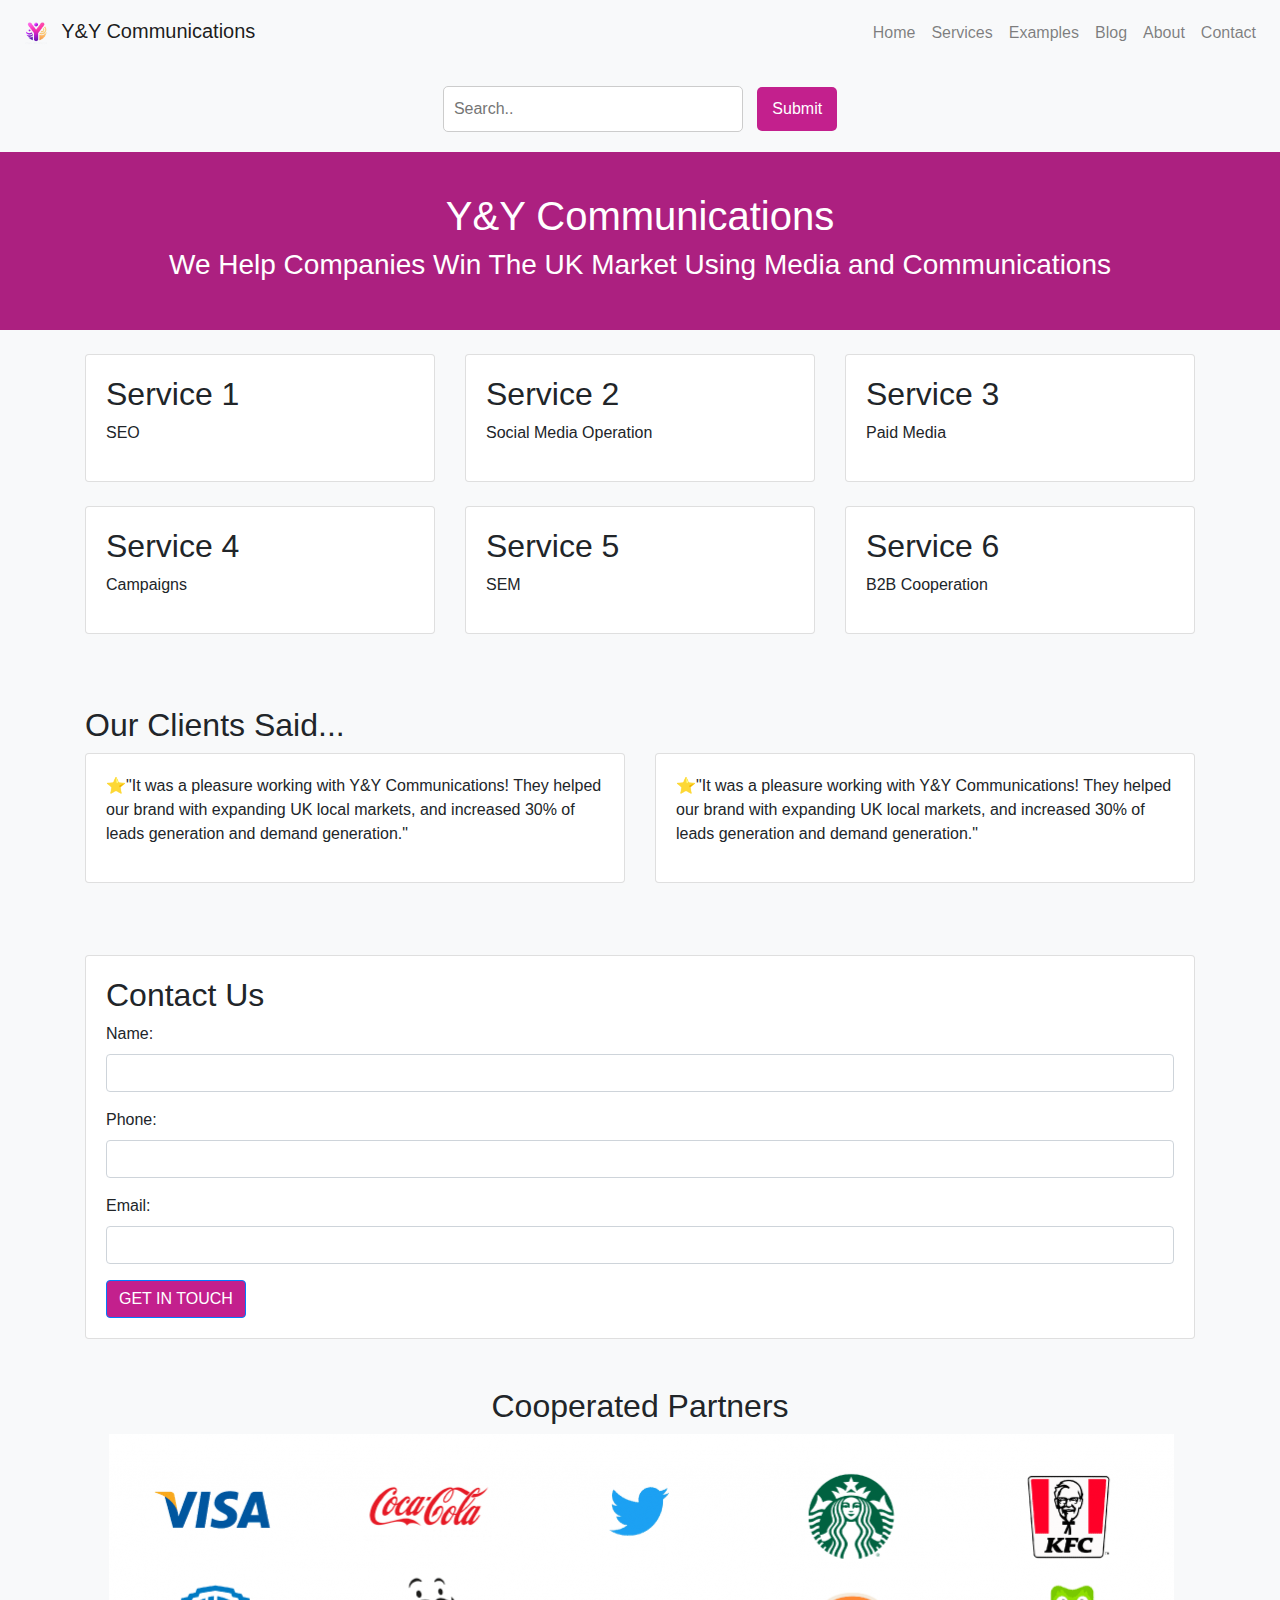
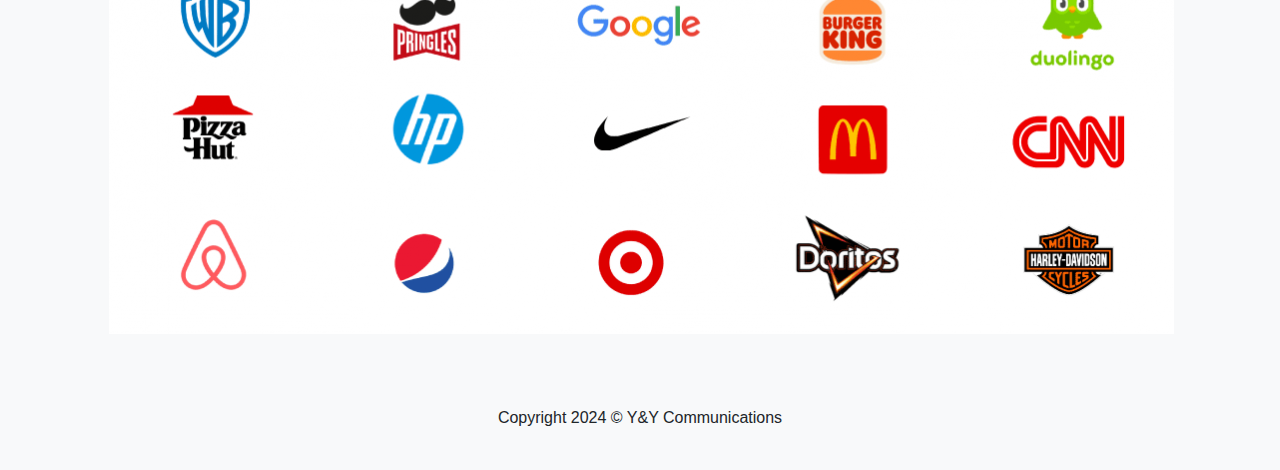
<file: index.html>
<!DOCTYPE html>
<html lang="en">
    <head>
        <meta charset="UTF-8">
        <meta name="viewport" content="width=device-width, initial-scale=1.0">
        <title>Y&YCommunications</title>
        <link href="https://stackpath.bootstrapcdn.com/bootstrap/4.5.2/css/bootstrap.min.css" rel="stylesheet"/>
        <script src="https://code.jquery.com/jquery-3.5.1.slim.min.js"></script>
        <script src="https://cdn.jsdelivr.net/npm/@popperjs/core@2.9.2/dist/umd/popper.min.js"></script>
        <script src="https://stackpath.bootstrapcdn.com/bootstrap/4.5.2/js/bootstrap.min.js"></script>
    </head>
    
<body>

    <style>
        body {
            background-color: #f8f9fa; /* Light grey background */
        }
        header {
            background-color: #ac2080; /* Primary color */
            color: white;
            text-align: center;
            padding: 40px 0; /* Add padding for spacing */
        }
        .search {
            margin: 20px 0; /* Space between the navbar and search bar */
            text-align: center; /* Center align search bar */
        }
        .searchbar {
            width: 300px; /* Fixed width for search input */
            padding: 10px; /* Add padding */
            border-radius: 5px; /* Rounded corners */
            border: 1px solid #ccc; /* Border color */
        }
        .search button {
            padding: 10px 15px; /* Add padding */
            border-radius: 5px; /* Rounded corners */
            background-color: #c3208d; /* Primary button color */
            color: white; /* Button text color */
            border: none; /* Remove border */
            margin-left: 10px; /* Space between input and button */
        }
        .btn-primary {
            background-color: #c3208d;
        }
        .btn-primary:hover {
            background-color: #573a4d;
        }
        .search button:hover {
            background-color: #573a4d; /* Darker shade on hover */
        }
        .footer {
            margin-top: 20px;
            padding: 20px;
        }

    </style>
    <body>
        <!-- Navigation Bar -->
        <nav class="navbar navbar-expand-lg navbar-light bg-light">
            <a class="navbar-brand" href="./index.html">
                <img src="./assets/logo.png" alt="logo" style="max-height: 40px;">
                Y&Y Communications
            </a>
            <button class="navbar-toggler" type="button" data-toggle="collapse" data-target="#navbarNav" aria-controls="navbarNav" aria-expanded="false" aria-label="Toggle navigation">
                <span class="navbar-toggler-icon"></span>
            </button>
            <div class="collapse navbar-collapse" id="navbarNav">
                <ul class="navbar-nav ml-auto">
                    <li class="nav-item"><a class="nav-link" href="./index.html">Home</a></li>
                    <li class="nav-item"><a class="nav-link" href="./services.html">Services</a></li>
                    <li class="nav-item"><a class="nav-link" href="./Example.html">Examples</a></li>
                    <li class="nav-item"><a class="nav-link" href="./blog.html">Blog</a></li>
                    <li class="nav-item"><a class="nav-link" href="./about.html">About</a></li>
                    <li class="nav-item"><a class="nav-link" href="./contact.html">Contact</a></li>
                </ul>
            </div>
        </nav>
        
        <div class="search">
            <input class="searchbar" type="text" placeholder="Search..">
            <button>Submit</button>
        </div>
        
        <!-- Header Section -->
        <header>
            <h1>Y&Y Communications</h1>
            <h3>We Help Companies Win The UK Market Using Media and Communications</h3>
        </header>
    
        <!-- Main Content Section -->
        <div class="container mt-4">
            <div class="row">
                <div class="col-md-4 mb-4">
                    <div class="card h-100">
                        <div class="card-body">
                            <h2>Service 1</h2>
                            <p>SEO</p>
                        </div>
                    </div>
                </div>
                <div class="col-md-4 mb-4">
                    <div class="card h-100">
                        <div class="card-body">
                            <h2>Service 2</h2>
                            <p>Social Media Operation</p>
                        </div>
                    </div>
                </div>
                <div class="col-md-4 mb-4">
                    <div class="card h-100">
                        <div class="card-body">
                            <h2>Service 3</h2>
                            <p>Paid Media</p>
                        </div>
                    </div>
                </div>
                <div class="col-md-4 mb-4">
                    <div class="card h-100">
                        <div class="card-body">
                            <h2>Service 4</h2>
                            <p>Campaigns</p>
                        </div>
                    </div>
                </div>
                <div class="col-md-4 mb-4">
                    <div class="card h-100">
                        <div class="card-body">
                            <h2>Service 5</h2>
                            <p>SEM</p>
                        </div>
                    </div>
                </div>
                <div class="col-md-4 mb-4">
                    <div class="card h-100">
                        <div class="card-body">
                            <h2>Service 6</h2>
                            <p>B2B Cooperation</p>
                        </div>
                    </div>
                </div>
            </div>
        </div>
      
        <!-- Testimonials Section -->
        <div class="container mt-5">
            <h2>Our Clients Said...</h2>
            <div class="row">
                <div class="col-md-6 mb-4">
                    <div class="card">
                        <div class="card-body">
                            <p>⭐"It was a pleasure working with Y&Y Communications! They helped our brand with expanding UK local markets, and increased 30% of leads generation and demand generation."</p>
                        </div>
                    </div>
                </div>
                <div class="col-md-6 mb-4">
                    <div class="card">
                        <div class="card-body">
                            <p>⭐"It was a pleasure working with Y&Y Communications! They helped our brand with expanding UK local markets, and increased 30% of leads generation and demand generation."</p>
                        </div>
                    </div>
                </div>
            </div>
        </div>
      
        <!-- Contact Form Section -->
        <div class="container mt-5">
            <div class="card">
                <div class="card-body">
                    <h2>Contact Us</h2>
                    <form>
                        <div class="form-group">
                            <label for="name">Name:</label>
                            <input type="text" class="form-control" id="name" name="name">
                        </div>
                        <div class="form-group">
                            <label for="phone">Phone:</label>
                            <input type="text" class="form-control" id="phone" name="phone">
                        </div>
                        <div class="form-group">
                            <label for="email">Email:</label>
                            <input type="email" class="form-control" id="email" name="email">
                        </div>
                        <button type="submit" class="btn btn-primary">GET IN TOUCH</button>
                    </form>
                </div>
            </div>
        </div>
      
        <!-- Partners Section -->
        <div class="container text-center mt-5">
            <h2>Cooperated Partners</h2>
            <img src="./assets/partners.png" alt="partners" class="img-fluid">
        </div>
      
        <!-- Footer Section -->
        <footer class="bg-light text-center py-4 mt-5">
            <p>Copyright 2024 © Y&Y Communications</p>
        </footer>
    </body>
</file>
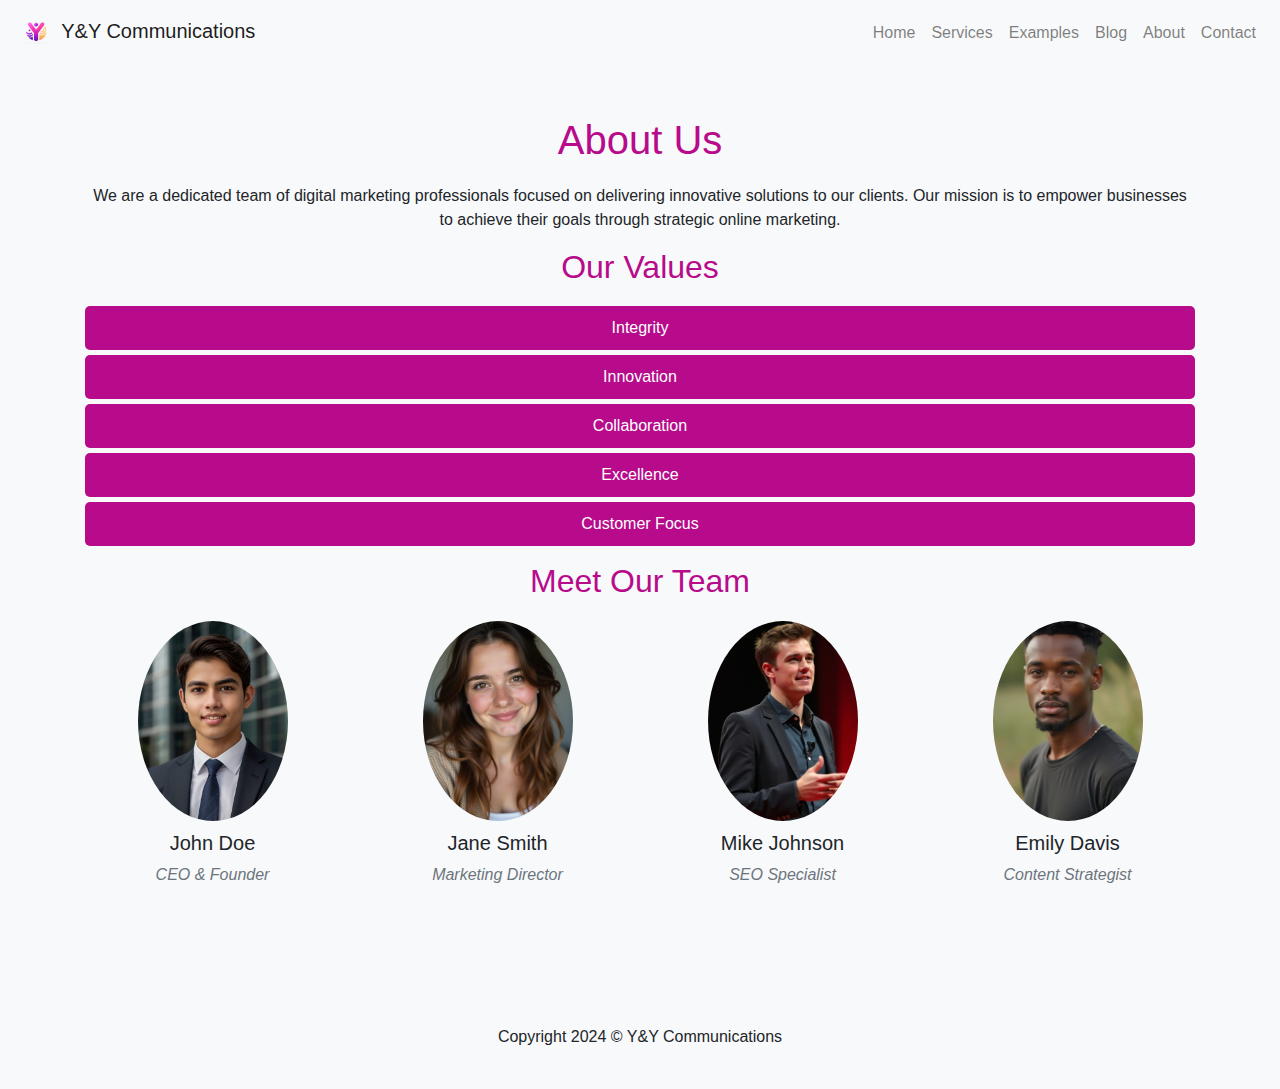
<file: about.html>
<!DOCTYPE html>
<html lang="en">

<head>
    <meta charset="UTF-8">
    <meta name="viewport" content="width=device-width, initial-scale=1.0">
    <title>Y&Y Communications - About Us</title>
    <link rel="stylesheet" href="https://stackpath.bootstrapcdn.com/bootstrap/4.5.2/css/bootstrap.min.css">
    <script src="https://code.jquery.com/jquery-3.5.1.slim.min.js"></script>
    <script src="https://cdn.jsdelivr.net/npm/@popperjs/core@2.9.2/dist/umd/popper.min.js"></script>
    <script src="https://stackpath.bootstrapcdn.com/bootstrap/4.5.2/js/bootstrap.min.js"></script>
    <style>
        body {
            background-color: #f8f9fa; /* Soft background color */
            font-family: Arial, sans-serif; /* Clean font style */
        }

        .about-section {
            padding: 50px 0; /* Add padding around the section */
            text-align: center; /* Center the text */
        }

        h1, h2 {
            color: #b70b8c; /* Primary color for headings */
            margin-bottom: 20px; /* Margin below headings */
        }

        .values ul {
            list-style-type: none; /* Remove bullet points */
            padding: 0; /* Remove default padding */
        }

        .values li {
            background-color: #b70b8c; /* Primary color for list items */
            color: white; /* White text */
            padding: 10px; /* Padding for better spacing */
            margin: 5px 0; /* Margin for spacing between items */
            border-radius: 5px; /* Rounded corners */
        }

        .team-member {
            margin-bottom: 30px; /* Margin below each team member card */
            transition: transform 0.3s; /* Smooth transition for hover effect */
        }

        .team-member:hover {
            transform: scale(1.05); /* Slightly enlarge on hover */
        }

        .member-info h3 {
            margin-top: 10px; /* Margin above the name */
            font-size: 1.25rem; /* Increase font size */
        }

        .member-info p {
            font-style: italic; /* Italicize the job title */
            color: #6c757d; /* Grey color for job title */
        }
    </style>
</head>

<body>
    <!-- Navigation Bar -->
    <nav class="navbar navbar-expand-lg navbar-light bg-light">
        <a class="navbar-brand" href="./index.html">
            <img src="./assets/logo.png" alt="logo" style="max-height: 40px;">
            Y&Y Communications
        </a>
        <button class="navbar-toggler" type="button" data-toggle="collapse" data-target="#navbarNav"
            aria-controls="navbarNav" aria-expanded="false" aria-label="Toggle navigation">
            <span class="navbar-toggler-icon"></span>
        </button>
        <div class="collapse navbar-collapse" id="navbarNav">
            <ul class="navbar-nav ml-auto">
                <li class="nav-item"><a class="nav-link" href="./index.html">Home</a></li>
                <li class="nav-item"><a class="nav-link" href="./services.html">Services</a></li>
                <li class="nav-item"><a class="nav-link" href="./Example.html">Examples</a></li>
                <li class="nav-item"><a class="nav-link" href="./blog.html">Blog</a></li>
                <li class="nav-item"><a class="nav-link" href="./about.html">About</a></li>
                <li class="nav-item"><a class="nav-link" href="./contact.html">Contact</a></li>
            </ul>
        </div>
    </nav>

    <!-- About Section -->
    <section class="about-section">
        <div class="container">
            <h1>About Us</h1>
            <p>We are a dedicated team of digital marketing professionals focused on delivering innovative solutions to
                our clients. Our mission is to empower businesses to achieve their goals through strategic online
                marketing.</p>

            <div class="values">
                <h2>Our Values</h2>
                <ul>
                    <li>Integrity</li>
                    <li>Innovation</li>
                    <li>Collaboration</li>
                    <li>Excellence</li>
                    <li>Customer Focus</li>
                </ul>
            </div>

            <div class="team-section">
                <h2>Meet Our Team</h2>
                <div class="row">
                    <!-- Team Member 1 -->
                    <div class="col-md-3 text-center">
                        <div class="member-image">
                            <img src="./assets/teammember1.jpg" alt="Team Member 1" class="img-fluid" style="width: 150px; height: 200px; border-radius: 75px / 100px; object-fit: cover;">
                        </div>
                        <div class="member-info">
                            <h3>John Doe</h3>
                            <p>CEO & Founder</p>
                        </div>
                    </div>

                    <!-- Team Member 2 -->
                    <div class="col-md-3 text-center">
                        <div class="member-image">
                            <img src="./assets/teammember2.avif" alt="Team Member 2" class="img-fluid" style="width: 150px; height: 200px; border-radius: 75px / 100px; object-fit: cover;""
                                style="width: 150px; height: 150px;">
                        </div>
                        <div class="member-info">
                            <h3>Jane Smith</h3>
                            <p>Marketing Director</p>
                        </div>
                    </div>

                    <!-- Team Member 3 -->
                    <div class="col-md-3 text-center">
                        <div class="member-image">
                            <img src="./assets/teammember3.png" alt="Team Member 3" class="img-fluid" style="width: 150px; height: 200px; border-radius: 75px / 100px; object-fit: cover;"
                                style="width: 150px; height: 150px;">
                        </div>
                        <div class="member-info">
                            <h3>Mike Johnson</h3>
                            <p>SEO Specialist</p>
                        </div>
                    </div>

                    <!-- Team Member 4 -->
                    <div class="col-md-3 text-center">
                        <div class="member-image">
                            <img src="./assets/teammember4.png" alt="Team Member 4" class="img-fluid" style="width: 150px; height: 200px; border-radius: 75px / 100px; object-fit: cover;"
                                style="width: 150px; height: 150px;">
                        </div>
                        <div class="member-info">
                            <h3>Emily Davis</h3>
                            <p>Content Strategist</p>
                        </div>
                    </div>
                </div>
            </div>
        </div>
    </section>
</body>
 <!-- Footer Section -->
 <footer class="bg-light text-center py-4 mt-5">
    <p>Copyright 2024 © Y&Y Communications</p>
</footer>
</html>
</file>
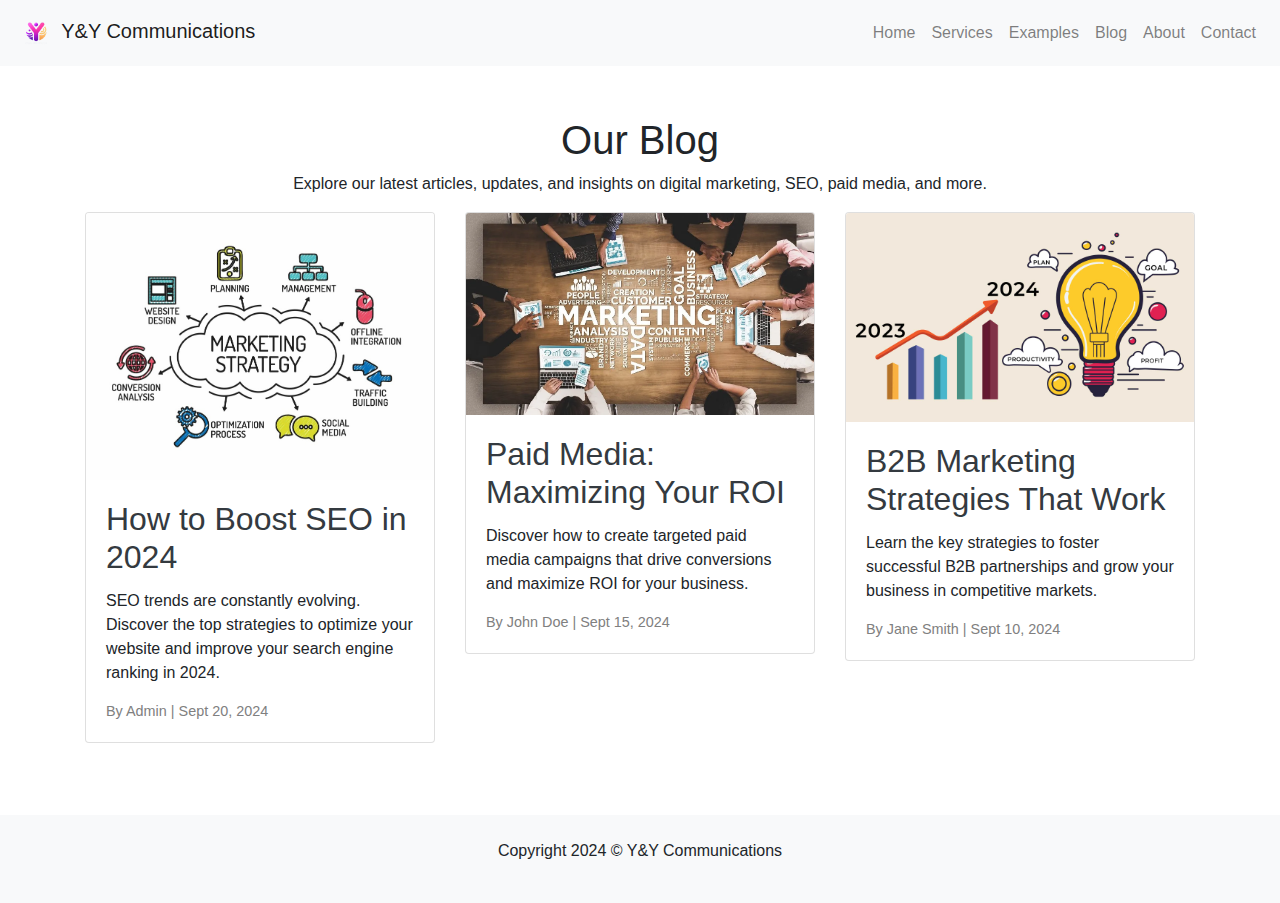
<file: blog.html>
<!DOCTYPE html>
<html lang="en">
<head>
    <meta charset="UTF-8">
    <meta name="viewport" content="width=device-width, initial-scale=1.0">
    <title>Y&Y Communications - Blog</title>
    <link href="https://stackpath.bootstrapcdn.com/bootstrap/4.5.2/css/bootstrap.min.css" rel="stylesheet">
    <script src="https://code.jquery.com/jquery-3.6.0.min.js"></script>
    <script src="https://stackpath.bootstrapcdn.com/bootstrap/4.5.2/js/bootstrap.bundle.min.js"></script>
    <style>
        /* Blog Post Styles */
        .blog-post {
            transition: transform 0.3s ease;
        }
    
        .card:hover {
            transform: scale(1.05); /* Scale the card on hover */
        }
    
        .card:hover .card-title a,
        .card:hover .card-text {
            color: white; /* Change text color to white on hover */
        }
    
        /* Optional: Change the background color on hover */
        .card:hover {
            background-color: rgba(0, 123, 255, 0.8); /* Change background color on hover */
        }

        /* Additional styles for blog section */
        .blog-section {
            margin-top: 50px;
        }

        .blog-meta {
            font-size: 0.9rem;
            color: gray;
        }
    </style>
</head>
<body>
    <!-- Navigation Bar -->
    <nav class="navbar navbar-expand-lg navbar-light bg-light">
        <a class="navbar-brand" href="./index.html">
            <img src="./assets/logo.png" alt="logo" style="max-height: 40px;">
            Y&Y Communications
        </a>
        <button class="navbar-toggler" type="button" data-toggle="collapse" data-target="#navbarNav" aria-controls="navbarNav" aria-expanded="false" aria-label="Toggle navigation">
            <span class="navbar-toggler-icon"></span>
        </button>
        <div class="collapse navbar-collapse" id="navbarNav">
            <ul class="navbar-nav ml-auto">
                <li class="nav-item"><a class="nav-link" href="./index.html">Home</a></li>
                <li class="nav-item"><a class="nav-link" href="./services.html">Services</a></li>
                <li class="nav-item"><a class="nav-link" href="./Example.html">Examples</a></li>
                <li class="nav-item"><a class="nav-link" href="./blog.html">Blog</a></li>
                <li class="nav-item"><a class="nav-link" href="./about.html">About</a></li>
                <li class="nav-item"><a class="nav-link" href="./contact.html">Contact</a></li>
            </ul>
        </div>
    </nav>

    <!-- Blog Section -->
    <section class="blog-section container">
        <h1 class="text-center">Our Blog</h1>
        <p class="text-center">Explore our latest articles, updates, and insights on digital marketing, SEO, paid media, and more.</p>
        
        <div class="row">
            <!-- Blog Post 1 -->
            <div class="col-md-4">
                <div class="card mb-4 blog-post">
                    <img src="./assets/marketing1.jpeg" alt="Blog 1 Image" class="card-img-top">
                    <div class="card-body">
                        <h2 class="card-title"><a href="#" class="text-dark">How to Boost SEO in 2024</a></h2>
                        <p class="card-text">SEO trends are constantly evolving. Discover the top strategies to optimize your website and improve your search engine ranking in 2024.</p>
                        <div class="blog-meta">
                            <span class="blog-author">By Admin</span> | 
                            <span class="blog-date">Sept 20, 2024</span>
                        </div>
                    </div>
                </div>
            </div>

            <!-- Blog Post 2 -->
            <div class="col-md-4">
                <div class="card mb-4 blog-post">
                    <img src="./assets/marketing2.webp" alt="Blog 2 Image" class="card-img-top">
                    <div class="card-body">
                        <h2 class="card-title"><a href="#" class="text-dark">Paid Media: Maximizing Your ROI</a></h2>
                        <p class="card-text">Discover how to create targeted paid media campaigns that drive conversions and maximize ROI for your business.</p>
                        <div class="blog-meta">
                            <span class="blog-author">By John Doe</span> | 
                            <span class="blog-date">Sept 15, 2024</span>
                        </div>
                    </div>
                </div>
            </div>

            <!-- Blog Post 3 -->
            <div class="col-md-4">
                <div class="card mb-4 blog-post">
                    <img src="./assets/marketing3.jpg" alt="Blog 3 Image" class="card-img-top">
                    <div class="card-body">
                        <h2 class="card-title"><a href="#" class="text-dark">B2B Marketing Strategies That Work</a></h2>
                        <p class="card-text">Learn the key strategies to foster successful B2B partnerships and grow your business in competitive markets.</p>
                        <div class="blog-meta">
                            <span class="blog-author">By Jane Smith</span> | 
                            <span class="blog-date">Sept 10, 2024</span>
                        </div>
                    </div>
                </div>
            </div>
        </div>
    </section>

    <!-- Footer Section -->
    <footer class="bg-light text-center py-4 mt-5">
        <p>Copyright 2024 © Y&Y Communications</p>
    </footer>
</body>
</html>
</file>
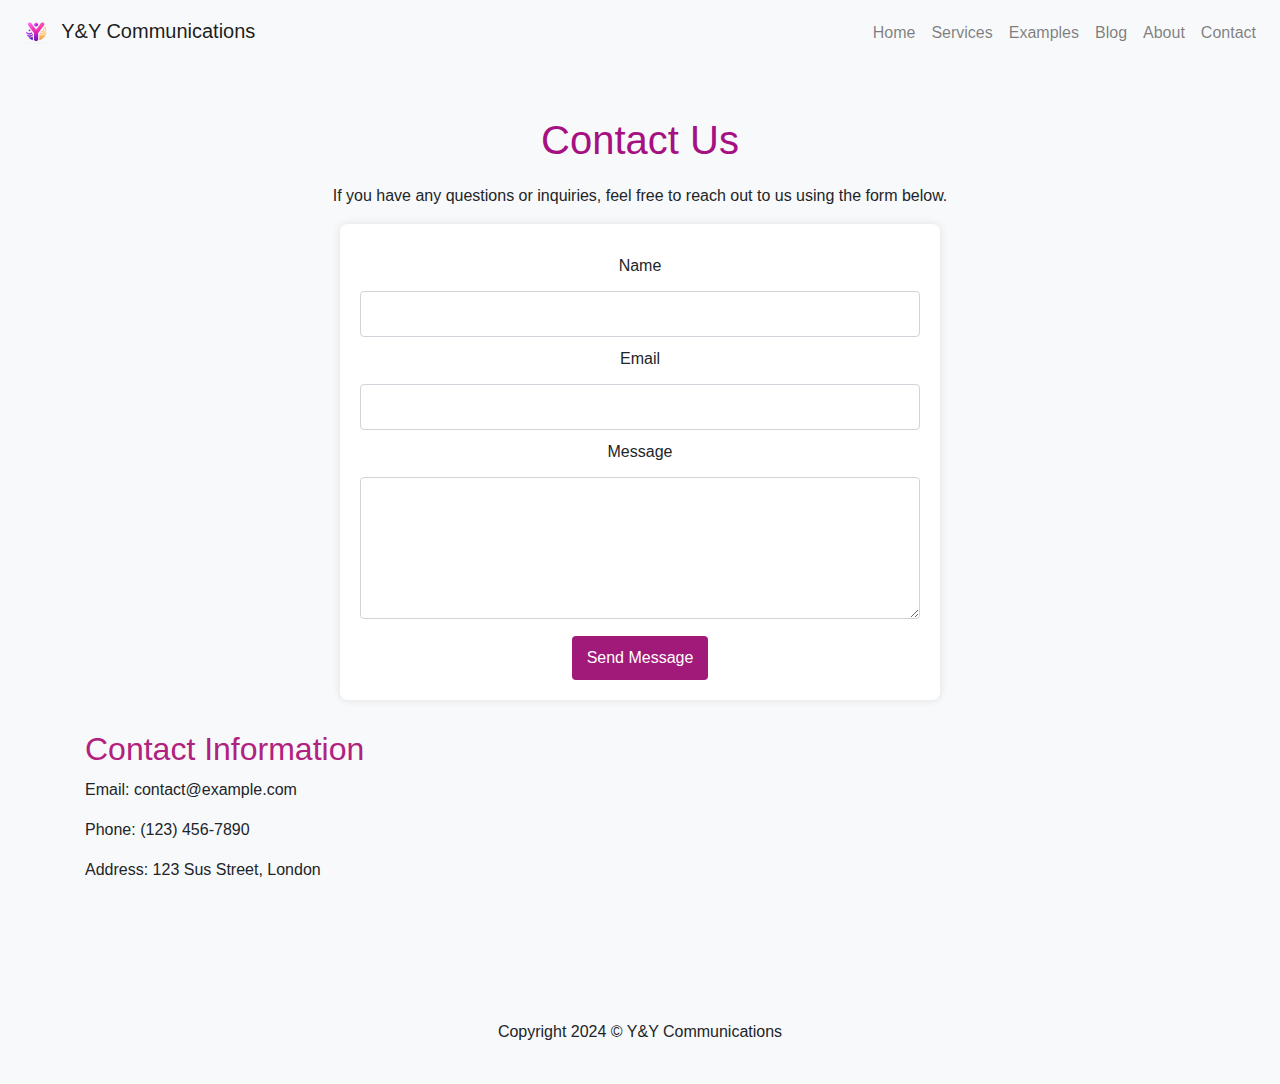
<file: contact.html>
<!DOCTYPE html>
<html lang="en">

<head>
    <meta charset="UTF-8">
    <meta name="viewport" content="width=device-width, initial-scale=1.0">
    <title>Contact Us - Y&Y Communications</title>
    <link rel="stylesheet" href="https://stackpath.bootstrapcdn.com/bootstrap/4.5.2/css/bootstrap.min.css">
    <script src="https://code.jquery.com/jquery-3.5.1.slim.min.js"></script>
    <script src="https://cdn.jsdelivr.net/npm/@popperjs/core@2.9.2/dist/umd/popper.min.js"></script>
    <script src="https://stackpath.bootstrapcdn.com/bootstrap/4.5.2/js/bootstrap.min.js"></script>
    <style>
        body {
            background-color: #f8f9fa; /* Soft background color */
            font-family: Arial, sans-serif; /* Clean font style */
        }

        .contact-section {
            padding: 50px 0; /* Add padding around the section */
            text-align: center; /* Center the text */
        }

        h1 {
            color: #a51082; /* Primary color for headings */
            margin-bottom: 20px; /* Margin below headings */
        }

        .contact-form-container {
            margin: 0 auto; /* Center the form */
            max-width: 600px; /* Set maximum width */
        }

        .contact-form {
            background-color: white; /* White background for the form */
            padding: 20px; /* Padding inside the form */
            border-radius: 8px; /* Rounded corners */
            box-shadow: 0 0 10px rgba(0, 0, 0, 0.1); /* Soft shadow */
        }

        .contact-form label {
            margin-top: 10px; /* Margin above labels */
        }

        .contact-form input,
        .contact-form textarea {
            width: 100%; /* Full width */
            padding: 10px; /* Padding for inputs */
            margin-top: 5px; /* Space between label and input */
            border: 1px solid #ced4da; /* Border color */
            border-radius: 4px; /* Rounded corners */
        }

        .contact-form button {
            margin-top: 10px; /* Space above the button */
            background-color: #a21a79; /* Primary button color */
            color: white; /* White text */
            border: none; /* No border */
            padding: 10px 15px; /* Padding for button */
            border-radius: 4px; /* Rounded corners */
        }

        .contact-info {
            margin-top: 30px; /* Space above contact info */
            text-align: left; /* Align text to the left */
        }

        .contact-info h2 {
            color: #b0227e; /* Primary color for contact info heading */
            margin-bottom: 10px; /* Margin below heading */
        }
    </style>
</head>

<body>
    <!-- Navigation Bar -->
    <nav class="navbar navbar-expand-lg navbar-light bg-light">
        <a class="navbar-brand" href="./index.html">
            <img src="./assets/logo.png" alt="logo" style="max-height: 40px;">
            Y&Y Communications
        </a>
        <button class="navbar-toggler" type="button" data-toggle="collapse" data-target="#navbarNav" aria-controls="navbarNav" aria-expanded="false" aria-label="Toggle navigation">
            <span class="navbar-toggler-icon"></span>
        </button>
        <div class="collapse navbar-collapse" id="navbarNav">
            <ul class="navbar-nav ml-auto">
                <li class="nav-item"><a class="nav-link" href="./index.html">Home</a></li>
                <li class="nav-item"><a class="nav-link" href="./services.html">Services</a></li>
                <li class="nav-item"><a class="nav-link" href="./Example.html">Examples</a></li>
                <li class="nav-item"><a class="nav-link" href="./blog.html">Blog</a></li>
                <li class="nav-item"><a class="nav-link" href="./about.html">About</a></li>
                <li class="nav-item"><a class="nav-link" href="./contact.html">Contact</a></li>
            </ul>
        </div>
    </nav>

    <!-- Contact Section -->
    <section class="contact-section">
        <div class="container">
            <h1>Contact Us</h1>
            <p>If you have any questions or inquiries, feel free to reach out to us using the form below.</p>

            <div class="contact-form-container">
                <form class="contact-form">
                    <label for="name">Name</label>
                    <input type="text" id="name" name="name" required>

                    <label for="email">Email</label>
                    <input type="email" id="email" name="email" required>

                    <label for="message">Message</label>
                    <textarea id="message" name="message" rows="5" required></textarea>

                    <button type="submit">Send Message</button>
                </form>
            </div>

            <div class="contact-info">
                <h2>Contact Information</h2>
                <p>Email: contact@example.com</p>
                <p>Phone: (123) 456-7890</p>
                <p>Address: 123 Sus Street, London</p>
            </div>
        </div>
    </section>
</body>
<!-- Footer Section -->
<footer class="bg-light text-center py-4 mt-5">
    <p>Copyright 2024 © Y&Y Communications</p>
</footer>
</html>
</file>
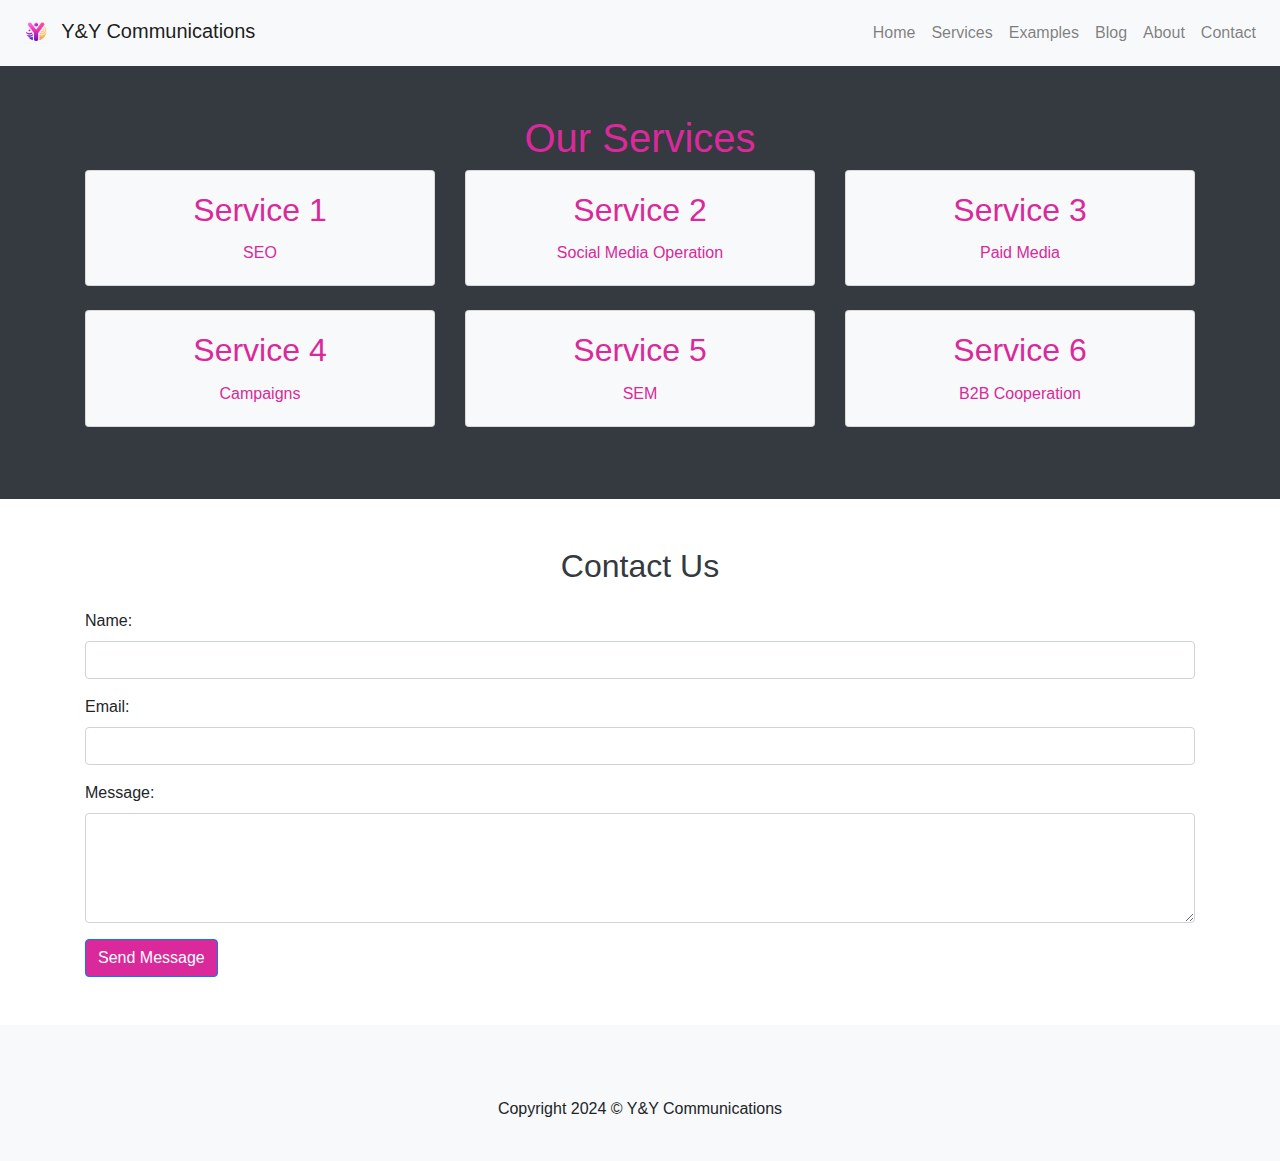
<file: services.html>
<!DOCTYPE html>
<html lang="en">
    <head>
        <meta charset="UTF-8">
        <meta name="viewport" content="width=device-width, initial-scale=1.0">
        <title>Y&Y Communications - Services</title>
        <link rel="stylesheet" href="https://stackpath.bootstrapcdn.com/bootstrap/4.5.2/css/bootstrap.min.css">
        <script src="https://code.jquery.com/jquery-3.5.1.slim.min.js"></script>
        <script src="https://cdn.jsdelivr.net/npm/@popperjs/core@2.9.2/dist/umd/popper.min.js"></script>
        <script src="https://stackpath.bootstrapcdn.com/bootstrap/4.5.2/js/bootstrap.min.js"></script>
        <style>
            body {
                background-color: #f8f9fa; 
            }
            .services-section {
                background-color: #343a40; 
                color: #d9299b; 
            }
            .contact-section {
                background-color: #ffffff; 
            }
            .contact-section h2 {
                color: #343a40; 
            }
            .btn-primary {
                background-color: #d9299b;
            }
        </style>
    </head>
    
    <body>
        <!-- Navigation Bar -->
        <nav class="navbar navbar-expand-lg navbar-light bg-light">
            <a class="navbar-brand" href="./index.html">
                <img src="./assets/logo.png" alt="logo" style="max-height: 40px;">
                Y&Y Communications
            </a>
            <button class="navbar-toggler" type="button" data-toggle="collapse" data-target="#navbarNav" aria-controls="navbarNav" aria-expanded="false" aria-label="Toggle navigation">
                <span class="navbar-toggler-icon"></span>
            </button>
            <div class="collapse navbar-collapse" id="navbarNav">
                <ul class="navbar-nav ml-auto">
                    <li class="nav-item"><a class="nav-link" href="./index.html">Home</a></li>
                    <li class="nav-item"><a class="nav-link" href="./services.html">Services</a></li>
                    <li class="nav-item"><a class="nav-link" href="./Example.html">Examples</a></li>
                    <li class="nav-item"><a class="nav-link" href="./blog.html">Blog</a></li>
                    <li class="nav-item"><a class="nav-link" href="./about.html">About</a></li>
                    <li class="nav-item"><a class="nav-link" href="./contact.html">Contact</a></li>
                </ul>
            </div>
        </nav>
    
        <!-- Services Section -->
        <section class="services-section text-center py-5">
            <h1>Our Services</h1>
            <div class="container">
                <div class="row">
                    <div class="col-md-4">
                        <div class="card mb-4 bg-light">
                            <div class="card-body">
                                <h2 class="card-title">Service 1</h2>
                                <p class="card-text">SEO</p>
                            </div>
                        </div>
                    </div>
                    <div class="col-md-4">
                        <div class="card mb-4 bg-light">
                            <div class="card-body">
                                <h2 class="card-title">Service 2</h2>
                                <p class="card-text">Social Media Operation</p>
                            </div>
                        </div>
                    </div>
                    <div class="col-md-4">
                        <div class="card mb-4 bg-light">
                            <div class="card-body">
                                <h2 class="card-title">Service 3</h2>
                                <p class="card-text">Paid Media</p>
                            </div>
                        </div>
                    </div>
                    <div class="col-md-4">
                        <div class="card mb-4 bg-light">
                            <div class="card-body">
                                <h2 class="card-title">Service 4</h2>
                                <p class="card-text">Campaigns</p>
                            </div>
                        </div>
                    </div>
                    <div class="col-md-4">
                        <div class="card mb-4 bg-light">
                            <div class="card-body">
                                <h2 class="card-title">Service 5</h2>
                                <p class="card-text">SEM</p>
                            </div>
                        </div>
                    </div>
                    <div class="col-md-4">
                        <div class="card mb-4 bg-light">
                            <div class="card-body">
                                <h2 class="card-title">Service 6</h2>
                                <p class="card-text">B2B Cooperation</p>
                            </div>
                        </div>
                    </div>
                </div>
            </div>
        </section>
    
        <!-- Contact Section -->
        <section class="contact-section py-5">
            <div class="container">
                <h2 class="text-center mb-4">Contact Us</h2>
                <form action="#" method="POST" class="contact-form">
                    <div class="form-group">
                        <label for="name">Name:</label>
                        <input type="text" id="name" name="name" class="form-control" required>
                    </div>
    
                    <div class="form-group">
                        <label for="email">Email:</label>
                        <input type="email" id="email" name="email" class="form-control" required>
                    </div>
    
                    <div class="form-group">
                        <label for="message">Message:</label>
                        <textarea id="message" name="message" class="form-control" rows="4" required></textarea>
                    </div>
    
                    <button type="submit" class="btn btn-primary">Send Message</button>
                </form>
            </div>
        </section>
    </body>
    <!-- Footer Section -->
    <footer class="bg-light text-center py-4 mt-5">
        <p>Copyright 2024 © Y&Y Communications</p>
    </footer>
    </html>
</file>
